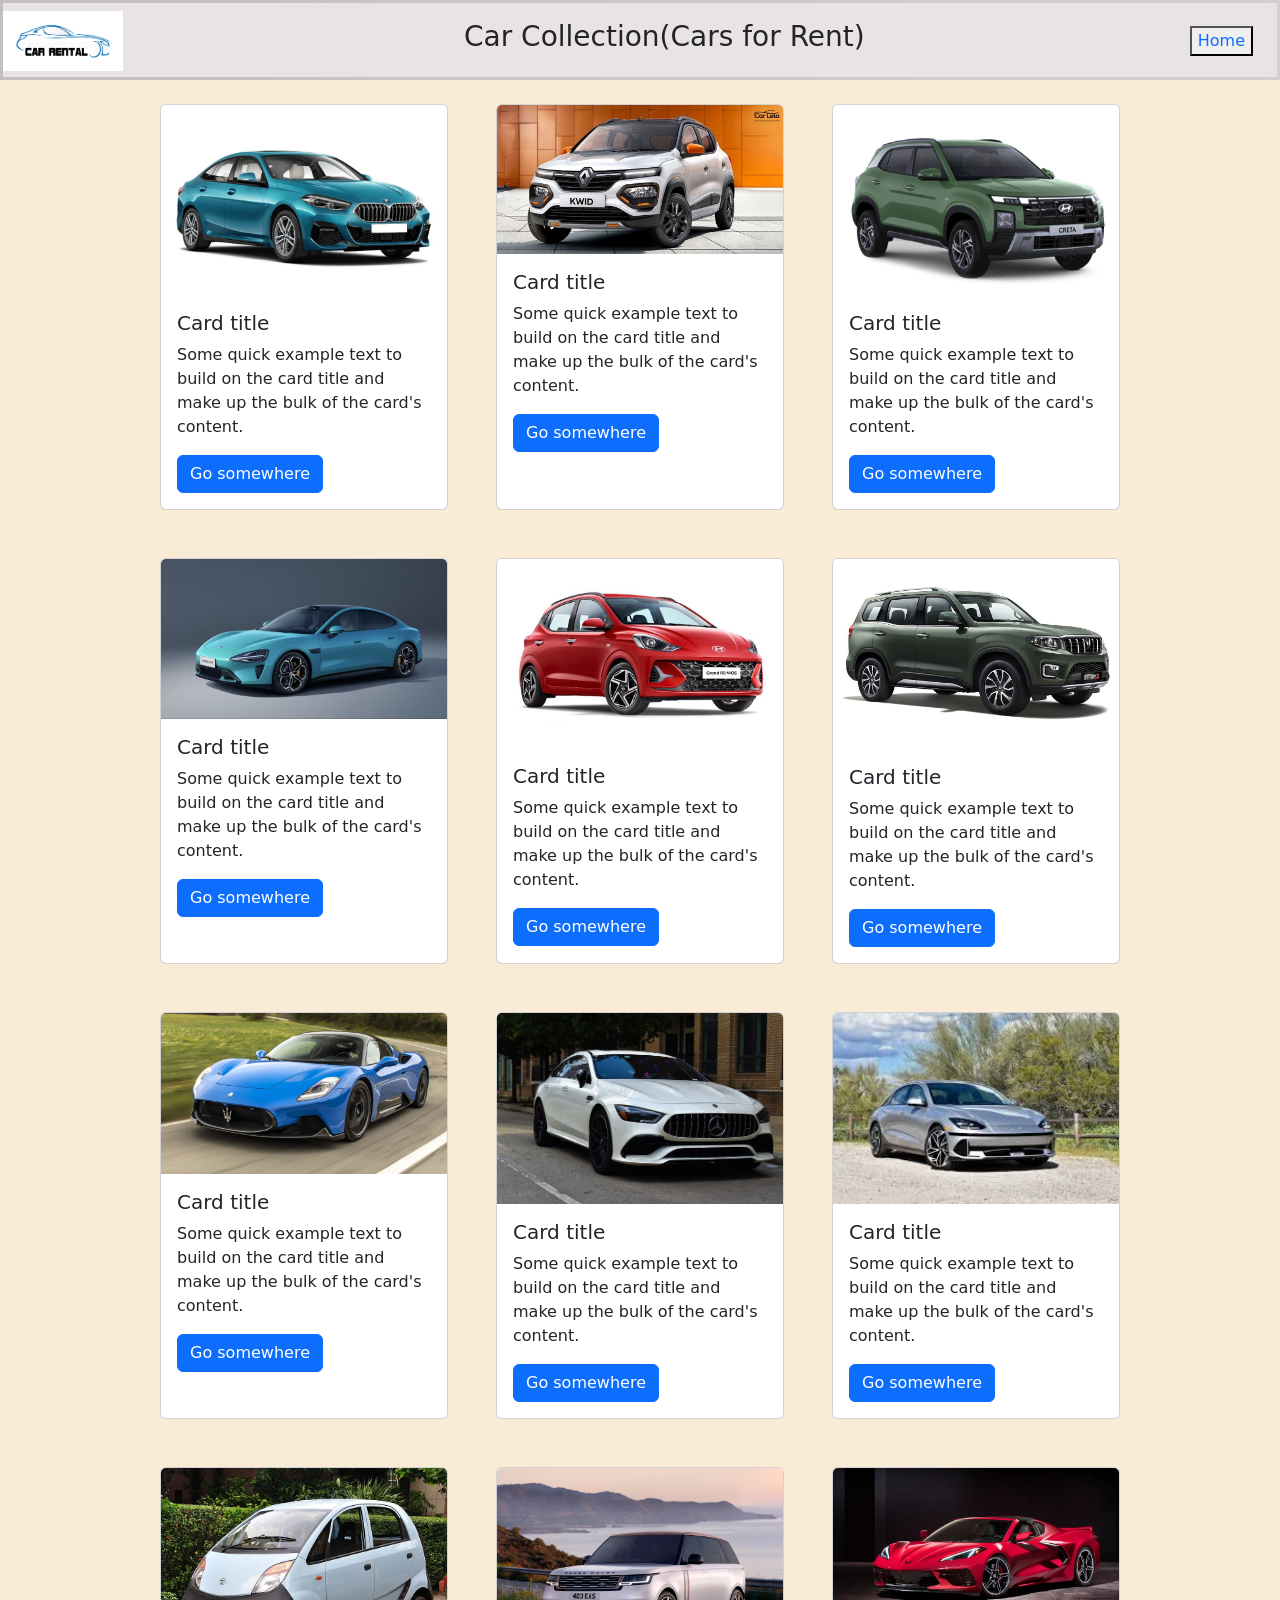
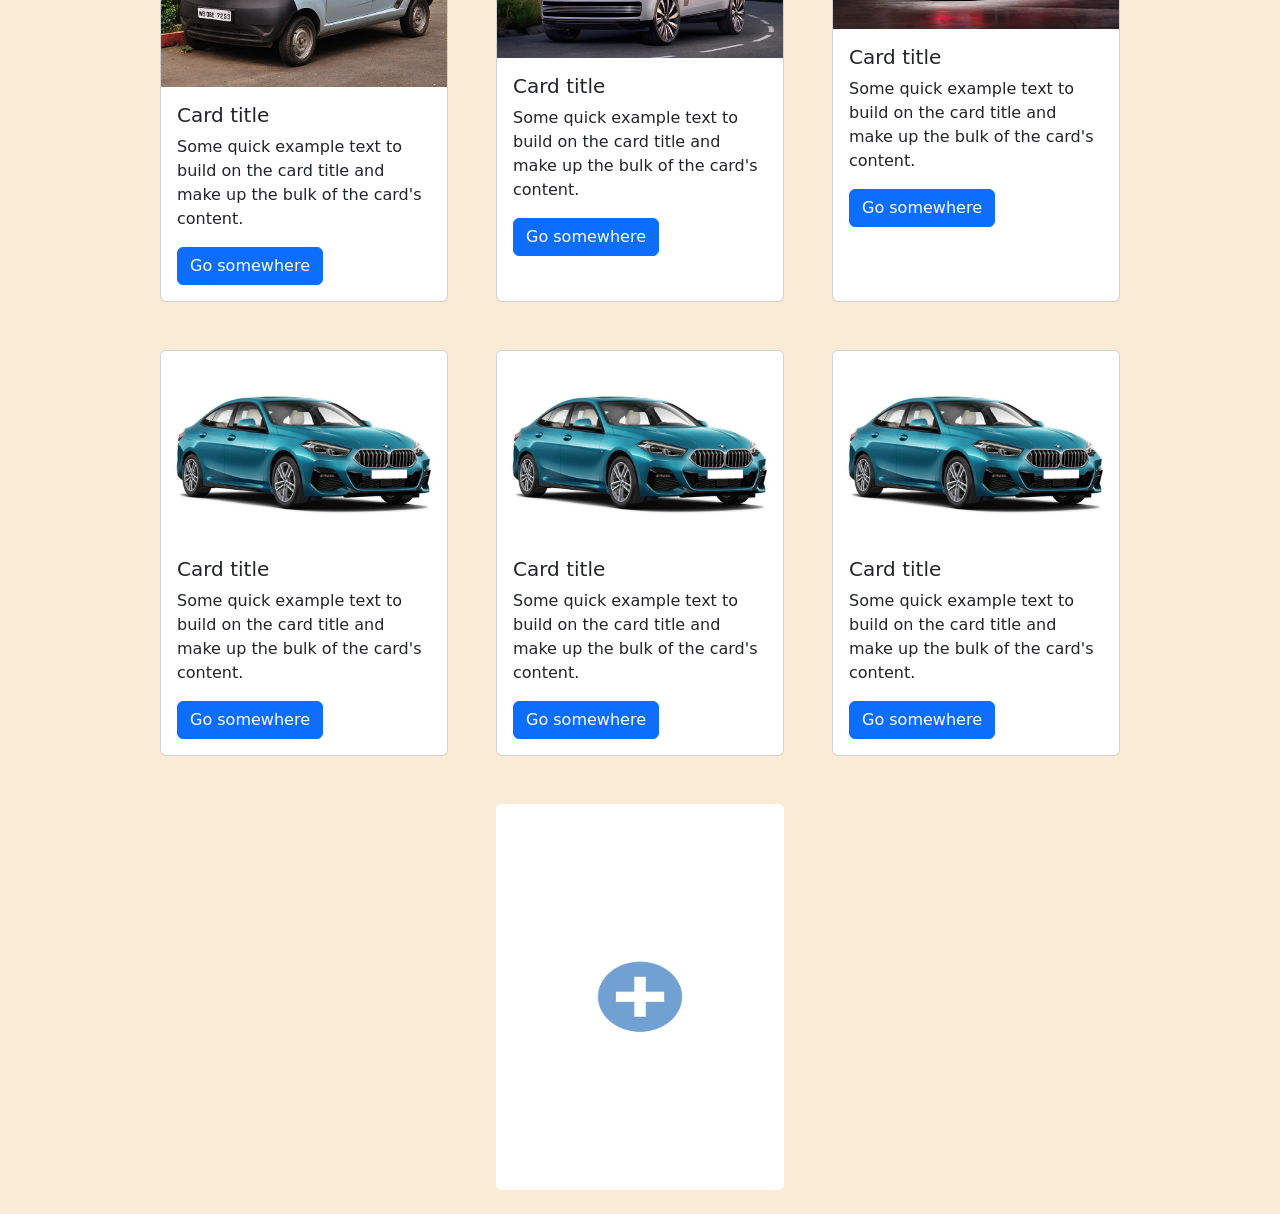
<file: carCollection.html>
<!DOCTYPE html>
<html lang="en">
<head>
    <meta charset="UTF-8">
    <meta name="viewport" content="width=device-width, initial-scale=1.0">
    <title>CarCollection</title>
    <link href="https://cdn.jsdelivr.net/npm/bootstrap@5.3.3/dist/css/bootstrap.min.css" rel="stylesheet" integrity="sha384-QWTKZyjpPEjISv5WaRU9OFeRpok6YctnYmDr5pNlyT2bRjXh0JMhjY6hW+ALEwIH" crossorigin="anonymous">

    <style>

        .cardAdd{
          width: 288px;
          height: 386.5px;
          display: flex;
          justify-content: center;
          align-items: center;
          background-color: white;
          margin: 1.5rem;
          border-radius: 5px;
        }
        .cardAdd img{
          opacity: 0.7;
        }

        body{
            background-color: antiquewhite;
        }
        .carShow{
            display: flex;
            flex-wrap: wrap;
            justify-content: center;

        }

        .card{
            margin: 1.5rem;

        }

        .navbar{
            height: 80px;
            /* border: 2px solid black; */
            background-color: rgb(233, 227, 227);
            border: 3px solid transparent;
    border-image: linear-gradient(to right, silver, rgba(192, 192, 192, 0.542));
    border-image-slice: 1;
        }

        #heading{
            margin-left: 1rem;

        }

        #homeButton{
            margin-right: 1.5rem;
        }
        
        #homeButton a{
            text-decoration: none;
        }

    </style>
</head>
<body>
    <div class="navbar">
        <img src="logo.png" alt=""  height="60x"  width="120px">
        <h3 id="heading">Car Collection(Cars for Rent)</h3>
        <button id="homeButton"><a href="index.html">Home</a></button>
    </div>

    <div class="carShow">

        <div class="card" style="width: 18rem;">
            <img src="car1.png" class="card-img-top" alt="...">
            <div class="card-body">
              <h5 class="card-title">Card title</h5>
              <p class="card-text">Some quick example text to build on the card title and make up the bulk of the card's content.</p>
              <a href="#" class="btn btn-primary">Go somewhere</a>
            </div>
          </div>
          
          
          <div class="card" style="width: 18rem;">
            <img src="car2.png" class="card-img-top" alt="...">
            <div class="card-body">
              <h5 class="card-title">Card title</h5>
              <p class="card-text">Some quick example text to build on the card title and make up the bulk of the card's content.</p>
              <a href="#" class="btn btn-primary">Go somewhere</a>
            </div>
          </div>


          <div class="card" style="width: 18rem;">
            <img src="car3.png" class="card-img-top" alt="...">
            <div class="card-body">
              <h5 class="card-title">Card title</h5>
              <p class="card-text">Some quick example text to build on the card title and make up the bulk of the card's content.</p>
              <a href="#" class="btn btn-primary">Go somewhere</a>
            </div>
          </div>

          <div class="card" style="width: 18rem;">
            <img src="car4.png" class="card-img-top" alt="...">
            <div class="card-body">
              <h5 class="card-title">Card title</h5>
              <p class="card-text">Some quick example text to build on the card title and make up the bulk of the card's content.</p>
              <a href="#" class="btn btn-primary">Go somewhere</a>
            </div>
          </div>

          <div class="card" style="width: 18rem;">
            <img src="car5.png" class="card-img-top" alt="...">
            <div class="card-body">
              <h5 class="card-title">Card title</h5>
              <p class="card-text">Some quick example text to build on the card title and make up the bulk of the card's content.</p>
              <a href="#" class="btn btn-primary">Go somewhere</a>
            </div>
          </div>

          <div class="card" style="width: 18rem;">
            <img src="car6.png" class="card-img-top" alt="...">
            <div class="card-body">
              <h5 class="card-title">Card title</h5>
              <p class="card-text">Some quick example text to build on the card title and make up the bulk of the card's content.</p>
              <a href="#" class="btn btn-primary">Go somewhere</a>
            </div>
          </div>


          <div class="card" style="width: 18rem;">
            <img src="car7.png" class="card-img-top" alt="...">
            <div class="card-body">
              <h5 class="card-title">Card title</h5>
              <p class="card-text">Some quick example text to build on the card title and make up the bulk of the card's content.</p>
              <a href="#" class="btn btn-primary">Go somewhere</a>
            </div>
          </div>


          <div class="card" style="width: 18rem;">
            <img src="car8.png" class="card-img-top" alt="...">
            <div class="card-body">
              <h5 class="card-title">Card title</h5>
              <p class="card-text">Some quick example text to build on the card title and make up the bulk of the card's content.</p>
              <a href="#" class="btn btn-primary">Go somewhere</a>
            </div>
          </div>


          <div class="card" style="width: 18rem;">
            <img src="car9.png" class="card-img-top" alt="...">
            <div class="card-body">
              <h5 class="card-title">Card title</h5>
              <p class="card-text">Some quick example text to build on the card title and make up the bulk of the card's content.</p>
              <a href="#" class="btn btn-primary">Go somewhere</a>
            </div>
          </div>

          <div class="card" style="width: 18rem;">
            <img src="car10.png" class="card-img-top" alt="...">
            <div class="card-body">
              <h5 class="card-title">Card title</h5>
              <p class="card-text">Some quick example text to build on the card title and make up the bulk of the card's content.</p>
              <a href="#" class="btn btn-primary">Go somewhere</a>
            </div>
          </div>

          <div class="card" style="width: 18rem;">
            <img src="car11.png" class="card-img-top" alt="...">
            <div class="card-body">
              <h5 class="card-title">Card title</h5>
              <p class="card-text">Some quick example text to build on the card title and make up the bulk of the card's content.</p>
              <a href="#" class="btn btn-primary">Go somewhere</a>
            </div>
          </div>


          <div class="card" style="width: 18rem;">
            <img src="car12.png" class="card-img-top" alt="...">
            <div class="card-body">
              <h5 class="card-title">Card title</h5>
              <p class="card-text">Some quick example text to build on the card title and make up the bulk of the card's content.</p>
              <a href="#" class="btn btn-primary">Go somewhere</a>
            </div>
          </div>


          <div class="card" style="width: 18rem;">
            <img src="car1.png" class="card-img-top" alt="...">
            <div class="card-body">
              <h5 class="card-title">Card title</h5>
              <p class="card-text">Some quick example text to build on the card title and make up the bulk of the card's content.</p>
              <a href="#" class="btn btn-primary">Go somewhere</a>
            </div>
          </div>

          <div class="card" style="width: 18rem;">
            <img src="car1.png" class="card-img-top" alt="...">
            <div class="card-body">
              <h5 class="card-title">Card title</h5>
              <p class="card-text">Some quick example text to build on the card title and make up the bulk of the card's content.</p>
              <a href="#" class="btn btn-primary">Go somewhere</a>
            </div>
          </div>

          <div class="card" style="width: 18rem;">
            <img src="car1.png" class="card-img-top" alt="...">
            <div class="card-body">
              <h5 class="card-title">Card title</h5>
              <p class="card-text">Some quick example text to build on the card title and make up the bulk of the card's content.</p>
              <a href="#" class="btn btn-primary">Go somewhere</a>
            </div>
          </div>

          <div class="cardAdd">
            <img src="addIcon3.png" alt="" width="108px" height="90px">
          </div>

    </div>
    <script src="https://cdn.jsdelivr.net/npm/bootstrap@5.3.3/dist/js/bootstrap.bundle.min.js" integrity="sha384-YvpcrYf0tY3lHB60NNkmXc5s9fDVZLESaAA55NDzOxhy9GkcIdslK1eN7N6jIeHz" crossorigin="anonymous"></script>
</body>
</html>
</file>
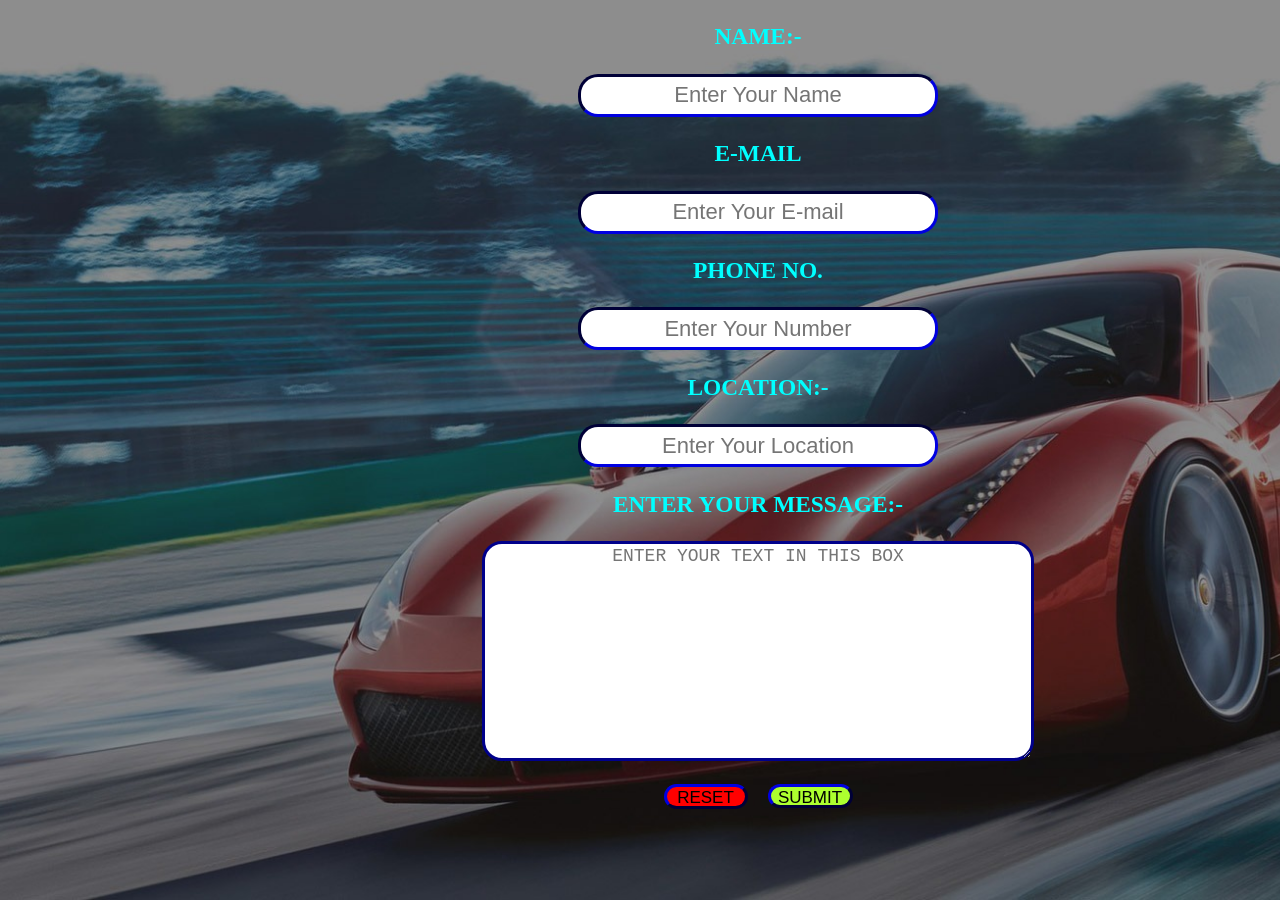
<file: Contactus.html>
<!DOCTYPE html>
<html lang="en">
<head>
    <meta charset="UTF-8">
    <meta http-equiv="X-UA-Compatible" content="IE=edge">
    <meta name="viewport" content="width=device-width, initial-scale=1.0">
    <link rel="shortcut icon" href="favicon.ico" type="image/x-icon">
    <link rel="stylesheet" href="contactus.css">
    <!-- <link rel="stylesheet" href="form-2 query.css"> -->
    <title>Contact us</title>
    <style>
        .new{
            height: 24px;
            width: 85px;
            background-color: greenyellow;
            border-radius: 20px;
            font-size: 17px;
        }
    </style>
</head>
<body>
    <form action="Pform2.html" id="myForm">
        <div class="font">
            <h3>NAME:-</h3>
            <input type="Name" placeholder="Enter Your Name" class="box" required>
            <h3><label for="box1">E-MAIL</label></h3>
            <input type="Email" placeholder="Enter Your E-mail" class="box" required>
        </div>
        <div class="font">
            <h3>PHONE NO.</h3>
            <input type="tel" placeholder="Enter Your Number" class="box" required maxlength="10" oninput="this.value = this.value.replace(/[^0-9.]/g, '').replace(/(\..*)\./g, '$1');" />
            <h3>LOCATION:-</h3>
            <input type="text" placeholder="Enter Your Location" class="box">
        </div>
        <diV class="font">
            <h3><label for="55">ENTER YOUR MESSAGE:-</label></h3>
            <textarea id="55" cols="70" rows="10" placeholder="ENTER YOUR TEXT IN THIS BOX" required></textarea>
        </div>
        <br>
        <div class="font">
           <input type="reset" value="RESET" class="submit">&nbsp;&nbsp;&nbsp;&nbsp;<input type="submit" value="SUBMIT" class="new">
        </div>


        <script>
            document.getElementById("myForm").addEventListener("submit", function(event) {
        event.preventDefault(); // Prevent the default form submission
        // Redirect to another webpage
        window.location.href = "index.html";
        
    });

    document.getElementById("myForm").addEventListener("submit", function(event) {
        event.preventDefault(); // Prevent the default form submission
        // Redirect to another webpage
        alert("Your problem registered successfully \nand you will get the email about that soon.");
        
    });


        </script>
    </form>
</body>
</html>
</file>
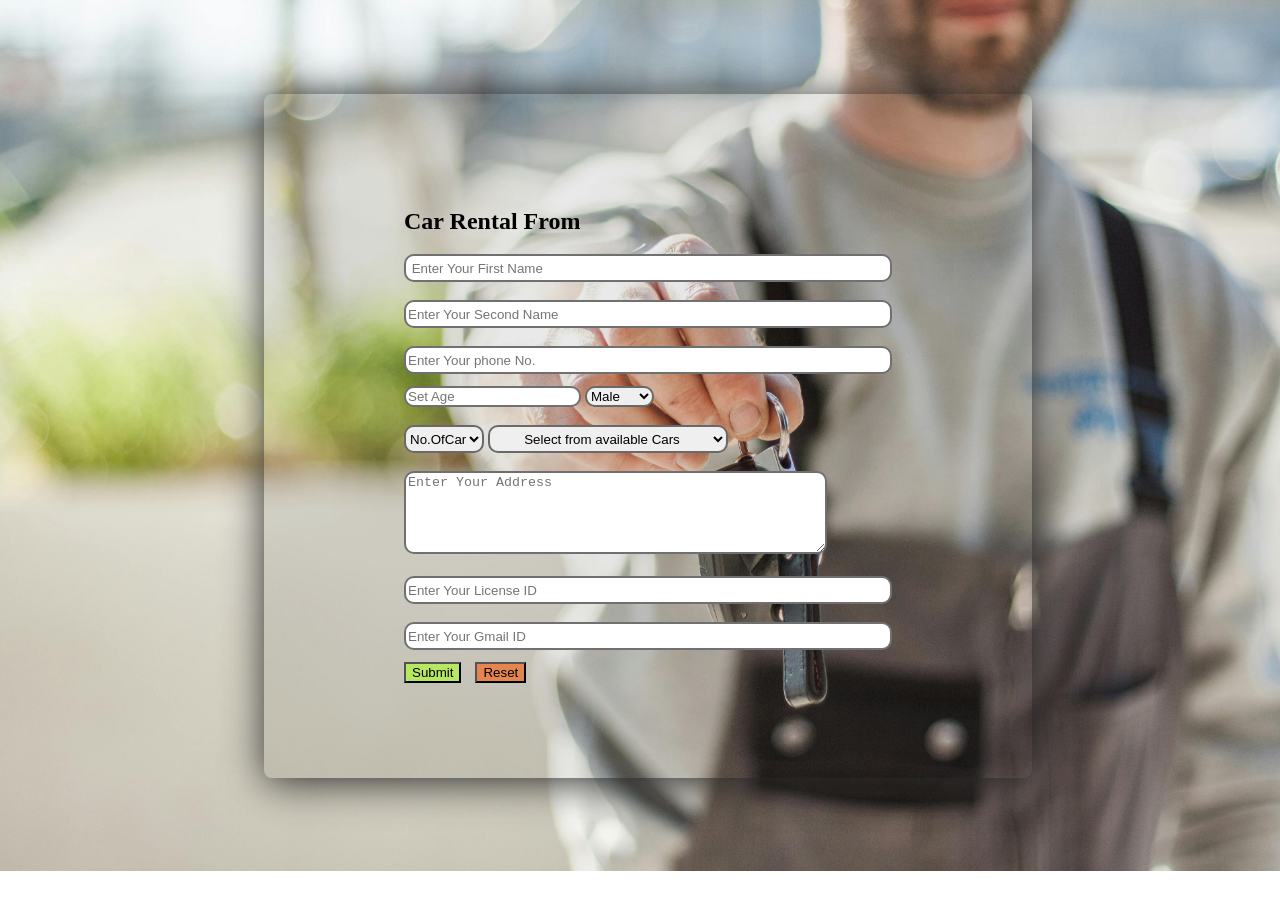
<file: RentalForm.html>
<!DOCTYPE html>
<html lang="en">
<head>
    <meta charset="UTF-8">
    <meta name="viewport" content="width=device-width, initial-scale=1.0">
    <title>RentalFrom</title>
    <style>
        body{
            background-image: url("rentalfromBG4.png");
            background-size: cover;
            background-repeat: no-repeat;

        }
        .rentalform{
            width: 100vw;
            height: 95vh;
            display: flex;
            justify-content: center;
            align-items: center;
        }


        .outerform{
            display: flex;
            justify-content: center;
            align-items: center;
            width: 60%;
            height: 80%;
            background-color: rgba(0, 0, 0, 0.082);
            box-shadow: 1px 4px 41px rgb(40, 39, 39);
border-radius: 0.5rem;  

        }

        .box{
            width: 30rem;
            height: 22px;
        }

        #Cars{
            width: 15rem;
            height: 28px;
            text-align: center;

        }

        #number{
            width: 5rem;
            height: 28px;
            text-align: center;
        }

        .all{
            border: 2px solid rgba(0, 0, 0, 0.56);
            border-radius: 10px;
        }
        .buton{
            margin-right: 10px;
        }
    </style>
</head>
<body>
    <div class="rentalform">
        <div class="outerform">
            <div class="innerform">

                
                <h2>Car Rental From</h2>
                <form action="" id="myForm">
                    <div class="uname">
                <input type="text" name="firstName" id="" placeholder=" Enter Your First Name" class = "box all" required>
                
            </div><br>
            
            <div class="uname">
                <input type="text" name="lastName" id="" placeholder="Enter Your Second Name"class = "box all">
            </div><br>
            <div class="phoneNo box">
                <input type="tel" name="phoneNo" id="" placeholder="Enter Your phone No." required maxlength="10" oninput="this.value = this.value.replace(/[^0-9.]/g, '').replace(/(\..*)\./g, '$1');"class = "box all" required>
            </div><br>
            <div class="ageGen">
                <input type="number" name="uage" id="" placeholder="Set Age" class="all">
                <select name="ugender" id="" class="all">
                    <option value="1">Male</option>
                    <option value="2">Female</option>
                </select>
            </div><br>
            
            <div class="carChoose">
                <select name="" id="number" class="all">
                    <option value="" selected>No.OfCars</option>
                    <option value="">One</option>
                    <option value="">Two</option>
                    <option value="">Three</option>
                    <option value="">Four</option>
                </select>
                <select name="" id="Cars" class="all">
                    <option value="" selected>Select from available Cars</option>
                    <option value="">Toyota Corolla</option>
                    <option value="">Honda Civic</option>
                    <option value="">Ford Mustang</option>
                    <option value="">Chevrolet Camaro</option>
                    <option value="">Mercedes-Benz C-Class</option>
                    <option value="">Volkswagen Jetta</option>
                </select>
            </div><br>

            <div class="address">
                <textarea name="" id="" cols="50" rows="5" placeholder="Enter Your Address" class="all"></textarea>
            </div><br>
            
            <div class="dID">
                <input type="text" name="" id="" placeholder="Enter Your License ID"class = "box all" required>
            </div><br>
            
            <div class="email box">
                <input type="email" name="userMail" id="" placeholder="Enter Your Gmail ID" class="box all">
            </div><br>


            
            <div class="submitButtton">
                
                <input type="submit" value="Submit" class="buton"  style="background-color: rgba(172, 255, 47, 0.611);">
                
                <input type="reset" value="Reset" class="buton" style="background-color: rgba(255, 85, 0, 0.57);">
                
            </div>
        </form>
    </div>
</div>
</div>

<script>
            document.getElementById("myForm").addEventListener("submit", function(event) {
            event.preventDefault();
            window.location.href = "index.html";
        });

        document.getElementById("myForm").addEventListener("submit", function(event) {
        event.preventDefault(); // Prevent the default form submission
        // Redirect to another webpage
        alert("Your request have been registrated successfully \n Thanks for using our website");
        
    });

</script>
    
</body>
</html>
</file>
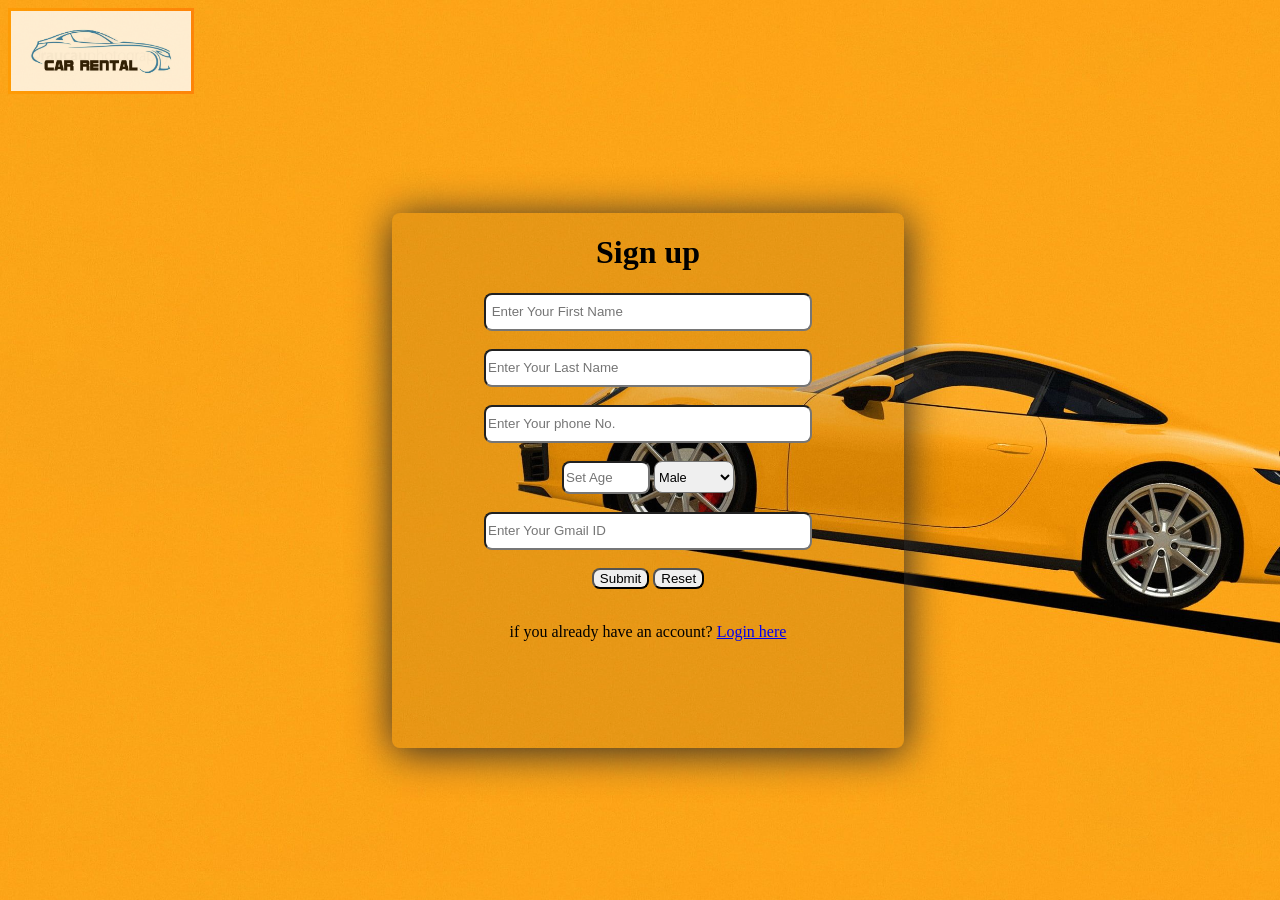
<file: signup.html>
<!DOCTYPE html>
<html lang="en">
<head>
    <meta charset="UTF-8">
    <meta name="viewport" content="width=device-width, initial-scale=1.0">
    <title>SignUpPage</title>
    <style>
        /* Your CSS styles */
        .error {
            color: red;
        }
        body{
            background-image: url("signupBG.png");
            background-size: cover;
        }
        .container{
            width: 100vw;
            height: 85vh;
            display: flex;
            justify-content: center;
            align-items: center;
        }

        .innercontainer{
            width: 40%;
            height: 70%;
            text-align: center;
            background-color: rgba(0, 0, 0, 0.082);
            box-shadow: 1px 4px 41px rgb(40, 39, 39);
border-radius: 0.5rem;

        }

        .box input{
            width: 20rem;
            height: 2rem;


        }
        .ageGen input{
            width: 5rem;
            height: 1.7rem;
        }

        .ageGen select{
            width: 5rem;
            height: 2rem;
            font-size: 0.8rem;
        }

        input , select{
            border-radius: 8px;
        }

        img{
            opacity: 0.8;
            border: 3px solid;
            border-image: linear-gradient(to right, rgb(255, 153, 0), rgba(255, 115, 0, 0.793));
    border-image-slice: 1;
        }
    </style>
</head>
<body>

<img src="logo.png" alt="" width="180rem" height="80rem">

<div class="container">
    <div class="innercontainer">
        <h1>Sign up</h1>
        <form action="" id="myForm">
            <div class="uname box">
                <input type="text" name="firstName" id="firstName" placeholder=" Enter Your First Name" required>
                <span id="firstNameError" class="error"></span>
            </div><br>

            <div class="uname box">
                <input type="text" name="lastName" id="lastName" placeholder="Enter Your Last Name">
            </div><br>
            <div class="phoneNo box">
                <input type="tel" name="phoneNo" id="phoneNo" placeholder="Enter Your phone No." required maxlength="10" oninput="this.value = this.value.replace(/[^0-9.]/g, '').replace(/(\..*)\./g, '$1');" required>
                <span id="phoneNoError" class="error"></span>
            </div><br>
            <div class="ageGen">
                <input type="number" name="uage" id="uage" placeholder="Set Age" required>
                <select name="ugender" id="ugender">
                    <option value="Male">Male</option>
                    <option value="Female">Female</option>
                </select>
            </div><br>

            <div class="email box">
                <input type="email" name="userMail" id="userMail" placeholder="Enter Your Gmail ID" required>
                <span id="userMailError" class="error"></span>
            </div><br>

            <div class="submitButtton">
                <input type="submit" value="Submit">
                <input type="reset" value="Reset">
            </div><br>

            <div class="login">
                <p>if you already have an account? <a href="loginPage.html">Login here</a></p>
            </div>
        </form>

    </div>
</div>

<script>
    document.getElementById("myForm").addEventListener("submit", function(event) {
        event.preventDefault(); // Prevent the default form submission
        if (validateForm()) {
            // If the form is valid, redirect to another webpage
            window.location.href = "index.html";
        }
    });

    function validateForm() {
        var firstName = document.getElementById("firstName").value.trim();
        var phoneNo = document.getElementById("phoneNo").value.trim();
        var userMail = document.getElementById("userMail").value.trim();
        var firstNameError = document.getElementById("firstNameError");
        var phoneNoError = document.getElementById("phoneNoError");
        var userMailError = document.getElementById("userMailError");
        var valid = true;

        // Reset error messages
        firstNameError.textContent = "";
        phoneNoError.textContent = "";
        userMailError.textContent = "";

        // Validate First Name
        if (firstName === "") {
            firstNameError.textContent = "First Name is required.";
            valid = false;
        }

        // Validate Phone Number
        if (phoneNo === "") {
            phoneNoError.textContent = "Phone Number is required.";
            valid = false;
        } else if (phoneNo.length !== 10) {
            phoneNoError.textContent = "Phone Number must be 10 digits.";
            valid = false;
        }

        // Validate Email
        if (userMail === "") {
            userMailError.textContent = "Email is required.";
            valid = false;
        }

        // You can add more validation for other fields here

        return valid;
    }
</script>
</body>
</html>
</file>
<file: contactus.css>
body{
    background-image: url("rentalfromBG.png");
    background-size: cover;
    height: 600px;
    background-attachment: fixed;
}
.submit{
    background-color: lightgreen;
}
form{
    height: 900px;
    width: 1500px;
    background-position: center;
    text-align: center;
}
.box{
    height: 35px;
    width: 350px;
}
.font{
    font-size: 20px;
    color: aqua;
}
.submit{
    width: 84px;
    height: 25px;
    font-size: 17px;
    background-color: red;
}
input{
    font-size: 22px;
    text-align: center;
    border-width: 3px;
    border-color: darkblue;
    border-radius: 20px;
}
textarea{
    font-size: 18px;
    text-align: center;
    border-width: 3px;
    border-radius: 20px;
    border-color: darkblue;
    width: 542px;
    height: 210px;
}
</file>
